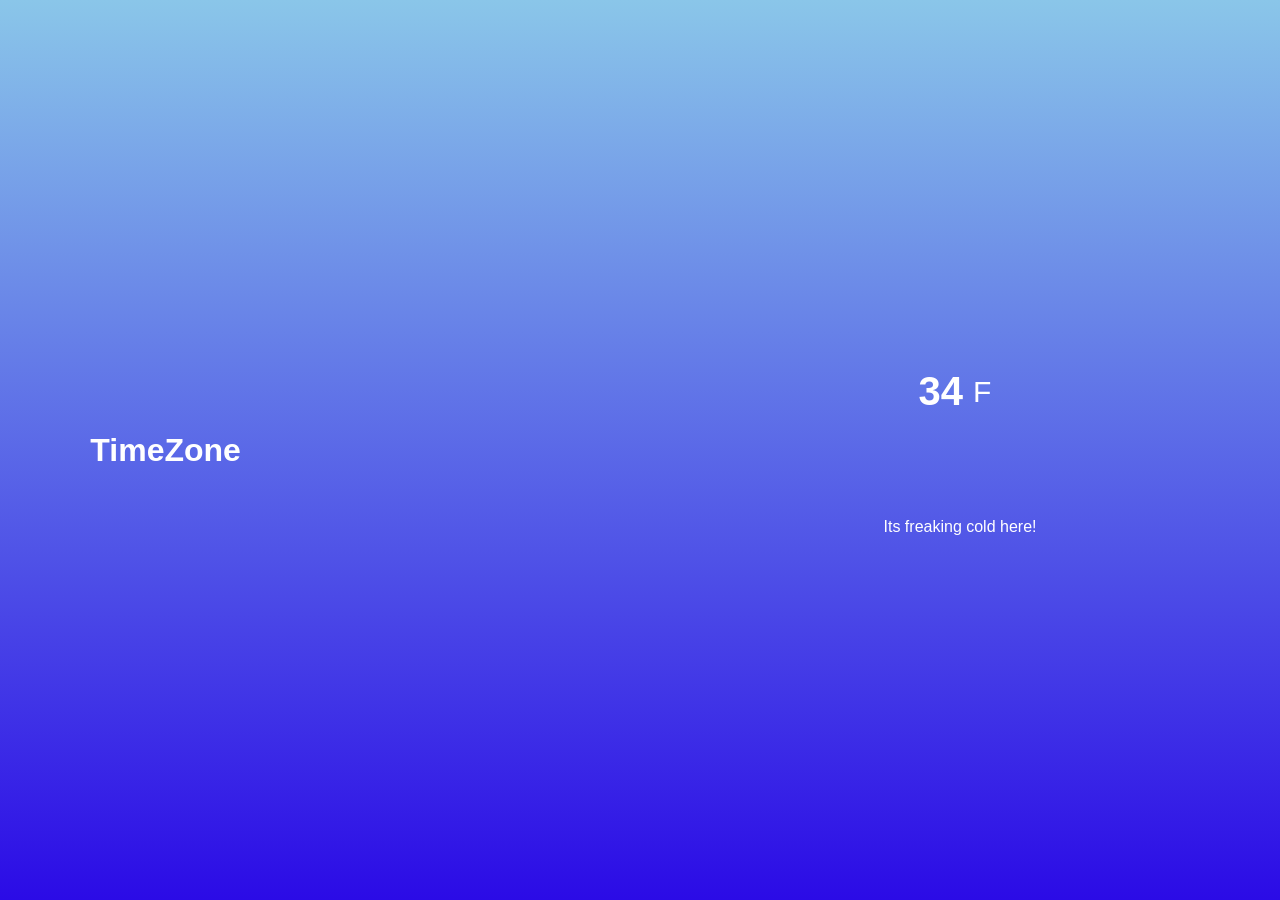
<file: index.html>
<!DOCTYPE html>
<html lang="en">
<head>
    <meta charset="UTF-8">
    <meta name="viewport" content="width=device-width, initial-scale=1.0">
    <title>Weather App</title>
    <link rel="stylesheet" href="style.css"/>
    <script type="text/javascript" src="skycons-master/skycons.js"></script>
    <script type="text/javascript" src="app.js"></script>
</head>
<body>
    <div class="location">
        <h1 class="location-timezone">TimeZone</h1>
     <canvas class="icon" width="128" height="128"></canvas>
    </div>
    <div class="temperature">
         <div class="degree-section">
        <h2 class="temperature-degree">34</h2>
        <span>F</span>
         </div>
        <div class="temperature-description">Its freaking cold here!</div>
    </div>
    
</body>
</html>
</file>
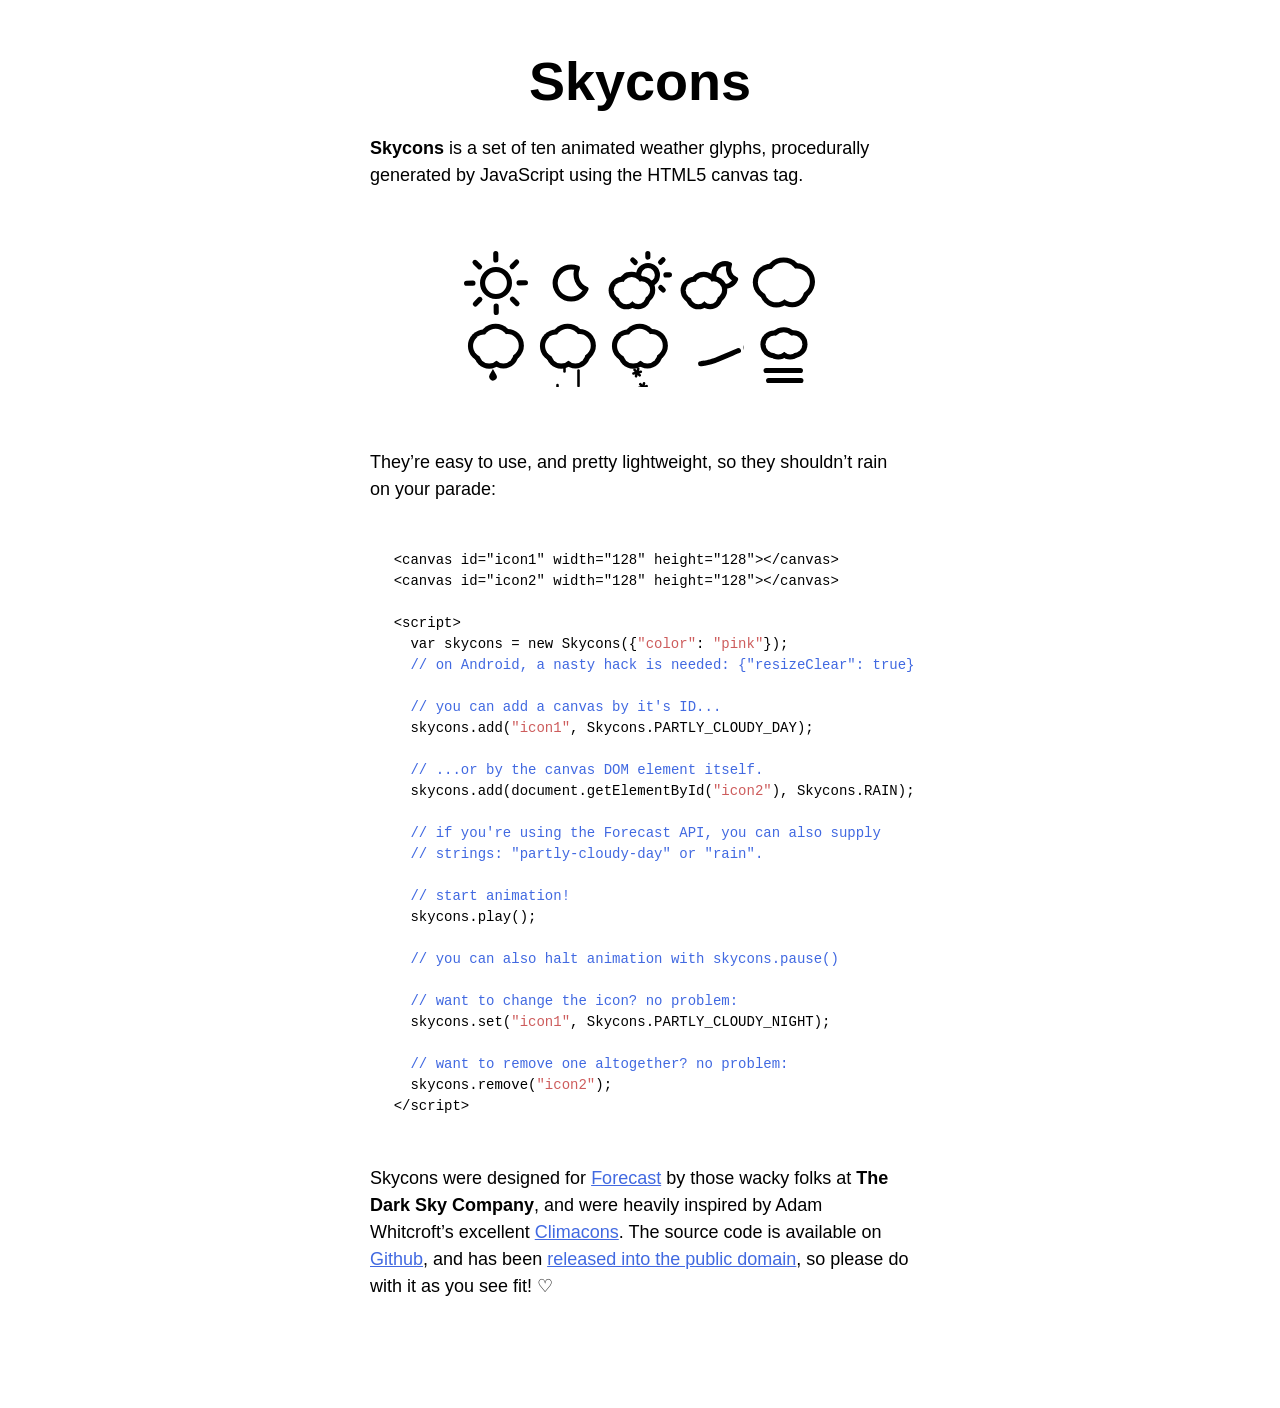
<file: skycons-master/index.html>
<!DOCTYPE html>
<html>
  <head>
    <title>Skycons</title>
    <meta charset="us-ascii">

    <style type="text/css">
      body {
        font: 300 112.5%/1.5em "Helvetica", "Arial", sans-serif;
        margin: 3em 3em 6em;
        padding: 0;
      }

      article {
        margin: auto;
        width: 30em;
      }

      h1 {
        font-size: 3em;
        line-height: 1em;
        text-align: center;
        margin: 0.5em 0;
      }

      p {
        margin: 1.5em 0;
      }

      figure {
        margin: 3em auto;
        width: 368px;
        height: 152px;
      }

      canvas {
        display: block;
        float: left;
        margin-left: 8px;
        margin-top: 8px;
      }

      pre {
        font: 77.8%/1.5em "Lucida Sans Typewriter", "Lucida Console", "Monaco", "Bitstream Vera Sans Mono", monospace;
        margin: 3.375em 1.6875em;
      }

      a, pre span.comment {
        color: royalblue;
      }

      a:visited, pre span.constant {
        color: indianred;
      }
    </style>
  </head>

  <body>
    <article>
      <h1>Skycons</h1>

      <p><strong>Skycons</strong> is a set of ten animated weather glyphs,
      procedurally generated by JavaScript using the HTML5 canvas tag.</p>

      <figure class="icons">
        <canvas id="clear-day" width="64" height="64">
        </canvas>

        <canvas id="clear-night" width="64" height="64">
        </canvas>

        <canvas id="partly-cloudy-day" width="64" height="64">
        </canvas>

        <canvas id="partly-cloudy-night" width="64" height="64">
        </canvas>

        <canvas id="cloudy" width="64" height="64">
        </canvas>

        <canvas id="rain" width="64" height="64">
        </canvas>

        <canvas id="sleet" width="64" height="64">
        </canvas>

        <canvas id="snow" width="64" height="64">
        </canvas>

        <canvas id="wind" width="64" height="64">
        </canvas>

        <canvas id="fog" width="64" height="64">
        </canvas>
      </figure>

      <p>They&rsquo;re easy to use, and pretty lightweight, so they
      shouldn&rsquo;t rain on your parade:</p>

      <pre>&lt;canvas id="icon1" width="128" height="128"&gt;&lt;/canvas&gt;
&lt;canvas id="icon2" width="128" height="128"&gt;&lt;/canvas&gt;

&lt;script&gt;
  var skycons = new Skycons({<span class="constant">"color"</span>: <span class="constant">"pink"</span>});
  <span class="comment">// on Android, a nasty hack is needed: {"resizeClear": true}</span>

  <span class="comment">// you can add a canvas by it's ID...</span>
  skycons.add(<span class="constant">"icon1"</span>, Skycons.PARTLY_CLOUDY_DAY);

  <span class="comment">// ...or by the canvas DOM element itself.</span>
  skycons.add(document.getElementById(<span class="constant">"icon2"</span>), Skycons.RAIN);

  <span class="comment">// if you're using the Forecast API, you can also supply
  // strings: "partly-cloudy-day" or "rain".</span>

  <span class="comment">// start animation!</span>
  skycons.play();

  <span class="comment">// you can also halt animation with skycons.pause()</span>

  <span class="comment">// want to change the icon? no problem:</span>
  skycons.set(<span class="constant">"icon1"</span>, Skycons.PARTLY_CLOUDY_NIGHT);

  <span class="comment">// want to remove one altogether? no problem:</span>
  skycons.remove(<span class="constant">"icon2"</span>);
&lt;/script&gt;</pre>

      <p>Skycons were designed for <a href="http://forecast.io/">Forecast</a>
      by those wacky folks at <strong>The Dark Sky Company</strong>, and were
      heavily inspired by Adam Whitcroft&rsquo;s excellent
      <a href="http://adamwhitcroft.com/climacons/">Climacons</a>. The source
      code is available on
      <a href="http://github.com/darkskyapp/skycons">Github</a>, and has been
      <a href="http://creativecommons.org/publicdomain/zero/1.0/">released
      into the public domain</a>, so please do with it as you see fit!
      &#9825;</p>
    </article>

    <script src="skycons.js"></script>

    <script>
      var icons = new Skycons(),
          list  = [
            "clear-day", "clear-night", "partly-cloudy-day",
            "partly-cloudy-night", "cloudy", "rain", "sleet", "snow", "wind",
            "fog"
          ],
          i;

      for(i = list.length; i--; )
        icons.set(list[i], list[i]);

      icons.play();
    </script>
  </body>
</html>
</file>
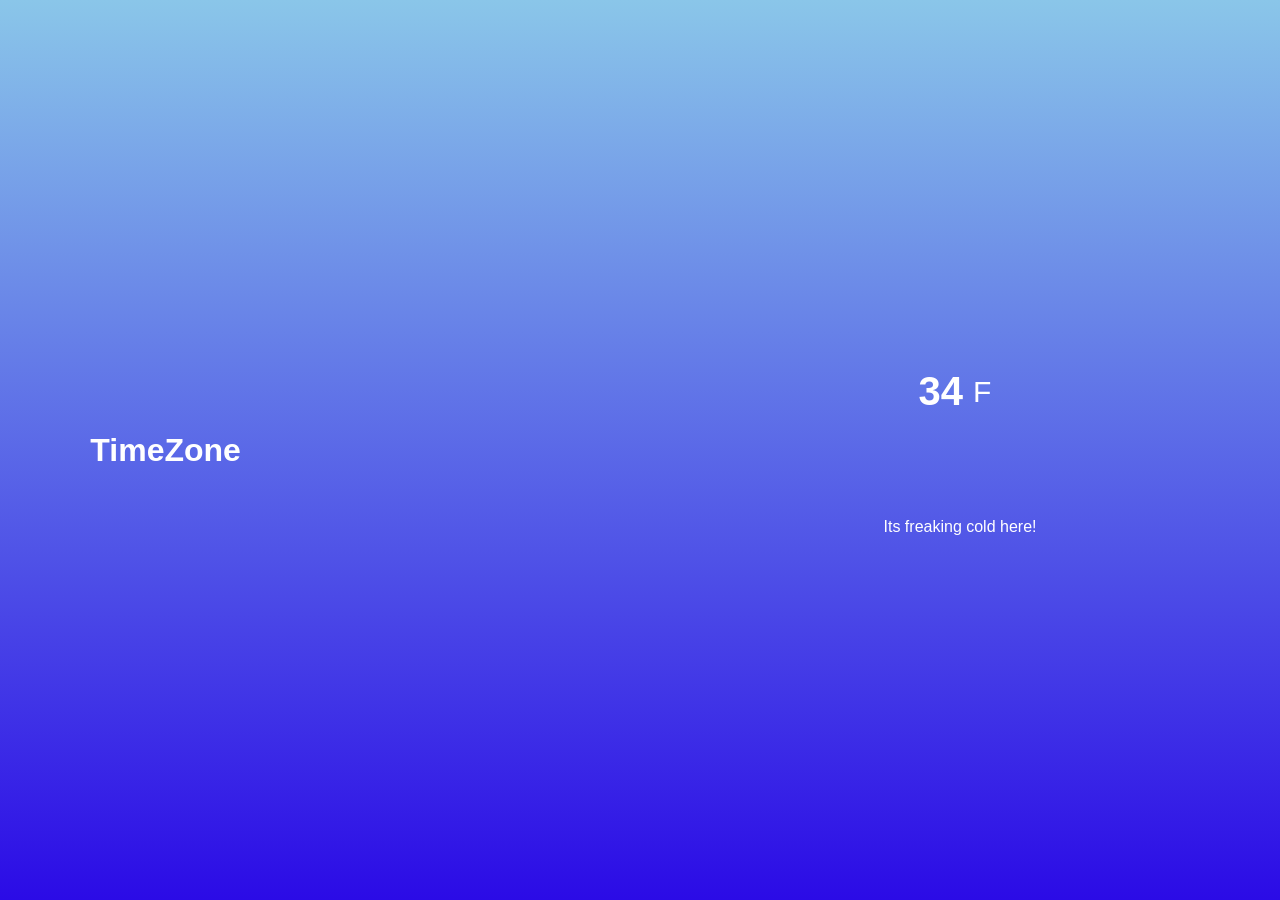
<file: home.html>
<!DOCTYPE html>
<html lang="en">
<head>
    <meta charset="UTF-8">
    <meta name="viewport" content="width=device-width, initial-scale=1.0">
    <title>Weather App</title>
    <link rel="stylesheet" type="text/css" href="static/style.css"/>
    <script type="text/javascript" src="static/skycons-master/skycons.js"></script>
    <script type="text/javascript" src="static/app.js"></script>
</head>
<body>
    <div class="location">
        <h1 class="location-timezone">TimeZone</h1>
     <canvas class="icon" width="128" height="128"></canvas>
    </div>
    <div class="temperature">
         <div class="degree-section">
        <h2 class="temperature-degree">34</h2>
        <span>F</span>
         </div>
        <div class="temperature-description">Its freaking cold here!</div>
    </div>
    
</body>
</html>
</file>
<file: style.css>
* {
    margin:0;
    padding: 0;
    box-sizing: border-box;
}

body{

    background: linear-gradient(rgb(138, 198, 233), rgb(43, 11, 230));
    font-family: sans-serif;
    color: white;
    align-items: center;
    display: flex;
    justify-content: center;
    height: 100vh;
}
.location,
 .temperature{
    height: 30vh;
    width: 50%;
    display: flex;
    align-items: center;
    justify-content: space-around;
}

.temperature{
    flex-direction: column;
}
.degree-section{
    display: flex;
    align-items: center;
    cursor: pointer;
}
.degree-section span{
    margin: 10px;
    font-size: 30px;
}

.degree-section h2{

    font-size: 40px;
}
</file>
<file: static/style.css>
* {
    margin:0;
    padding: 0;
    box-sizing: border-box;
}

body{

    background: linear-gradient(rgb(138, 198, 233), rgb(43, 11, 230));
    font-family: sans-serif;
    color: white;
    align-items: center;
    display: flex;
    justify-content: center;
    height: 100vh;
}
.location,
 .temperature{
    height: 30vh;
    width: 50%;
    display: flex;
    align-items: center;
    justify-content: space-around;
}

.temperature{
    flex-direction: column;
}
.degree-section{
    display: flex;
    align-items: center;
    cursor: pointer;
}
.degree-section span{
    margin: 10px;
    font-size: 30px;
}

.degree-section h2{

    font-size: 40px;
}
</file>
